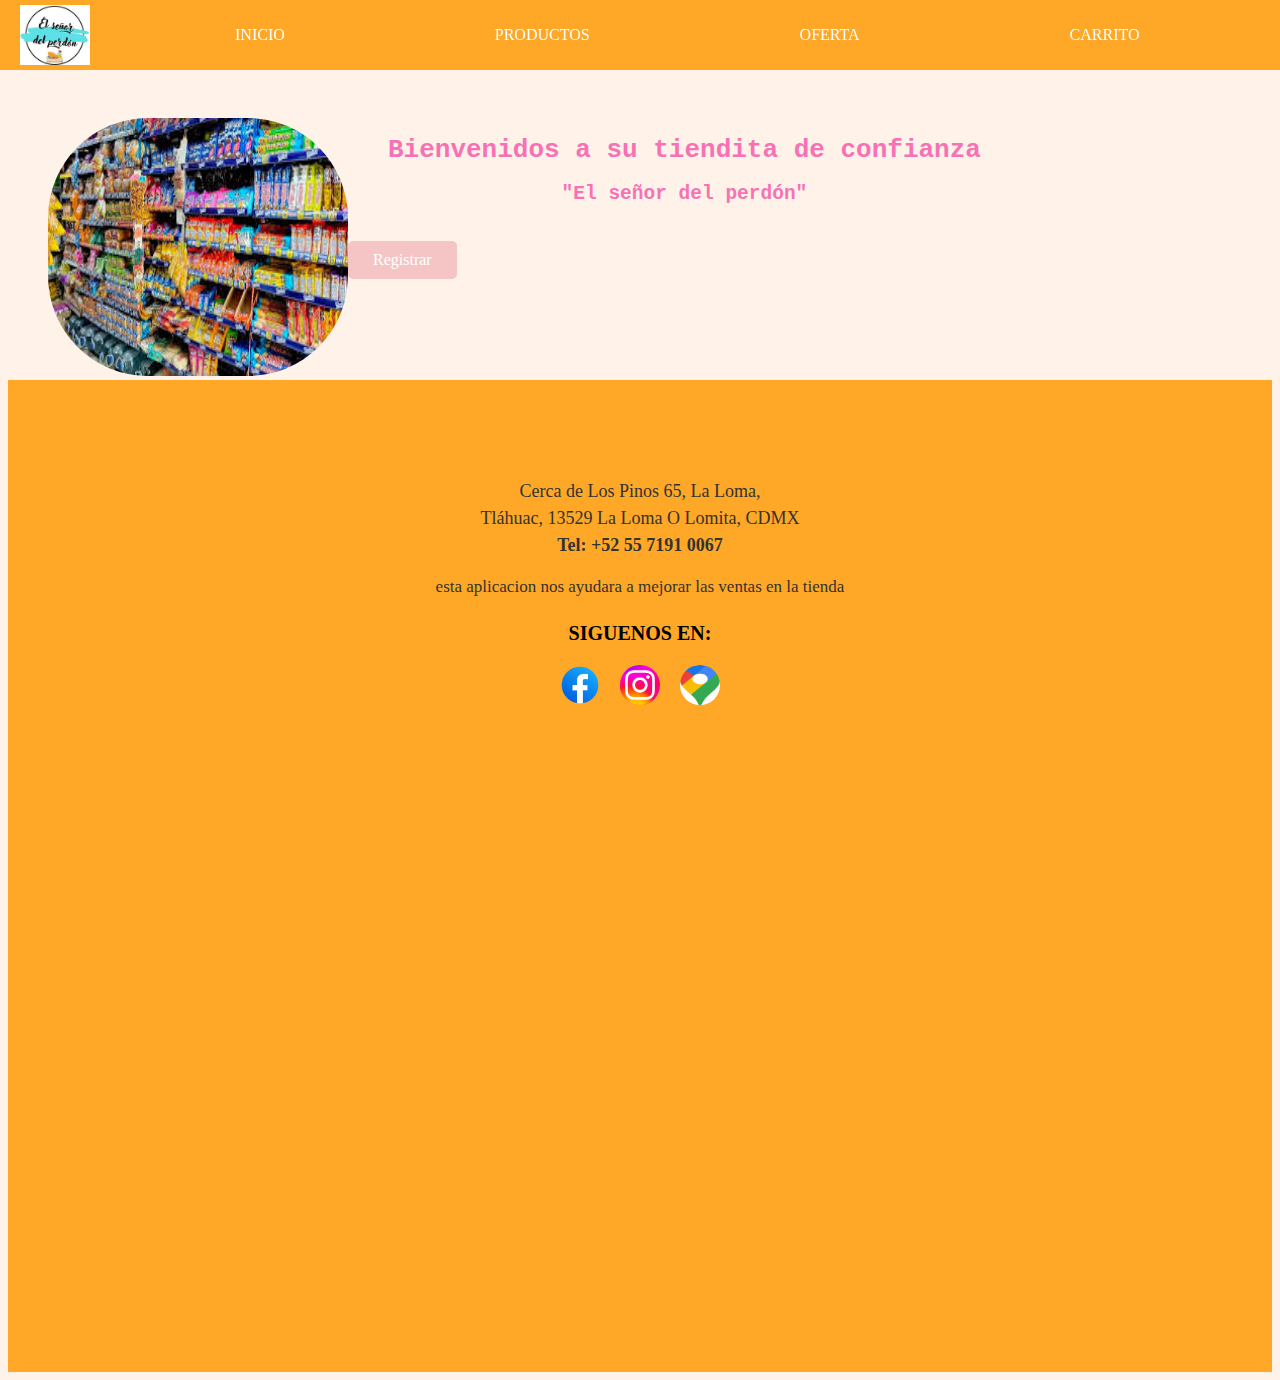
<file: index.html>
<html lang="en">
<head>
    <meta charset="UTF-8">
    <meta name="viewport" content="width=device-width, initial-scale=1.0">
    <title>tienda </title>
    <link rel="stylesheet" href="esti/estilo.css ">
</head>
<body>
    <div id="Menu">
        <img src="imgenes/logotipo.jpeg" class="logotipo" alt="Logotipo">

        <ol>
            <li><a href="index.html">INICIO </a></li>
            <li><a href="pro.html">PRODUCTOS</a></li>
            <li><a href="ofer.html">OFERTA</a></li>
            <li><a href="carri.html">CARRITO</a></li>
            <li><a href="ubi.html">PERFIL</a></li>
        </ol>
    </div>
    <section id="inicio" class="inicio">

        <div class="imagen-izquierda">
            <img src="imgenes/inicio.jpeg" alt="imagen tienda">
        </div>

        <div class="texto-derecha">
            <h1>Bienvenidos a su tiendita de confianza</h1>
            <h2>"El señor del perdón"</h2>

            <a href="Formulario.html" class="btn-registrar">Registrar</a>
        </div>
    

  
    </section>
<footer class="footer">
    <div class="footer-contenido">

        <p class="direccion">
            Cerca de Los Pinos 65, La Loma,<br>
             Tláhuac, 13529 La Loma O Lomita, CDMX<br>
            <strong>Tel: +52 55 7191 0067</strong>
        </p>

        <p class="descripcion">
           esta aplicacion nos ayudara a mejorar las ventas en la tienda 
        </p>

        <h3>SIGUENOS EN:</h3>

        <div class="redes">
            <a href="https://www.facebook.com/profile.php?id=61583872684546" target="_blank"><img src="imgenes/face.webp" alt="Facebook"> </a>
            <a href="https://www.instagram.com/el_senor_del_perdon?igsh=N2k3ZDlhY2pkbmNy" target="_blank"><img src="imgenes/Instagram.svg" alt="Instagram"></a>
            <a href="https://maps.app.goo.gl/HcQLy4JGK3bFPL4WA" target="_blank"><img src="imgenes/MAPS.png" alt="MAPS"></a>
        </div>

    </div>
</body>
</html>
</file>
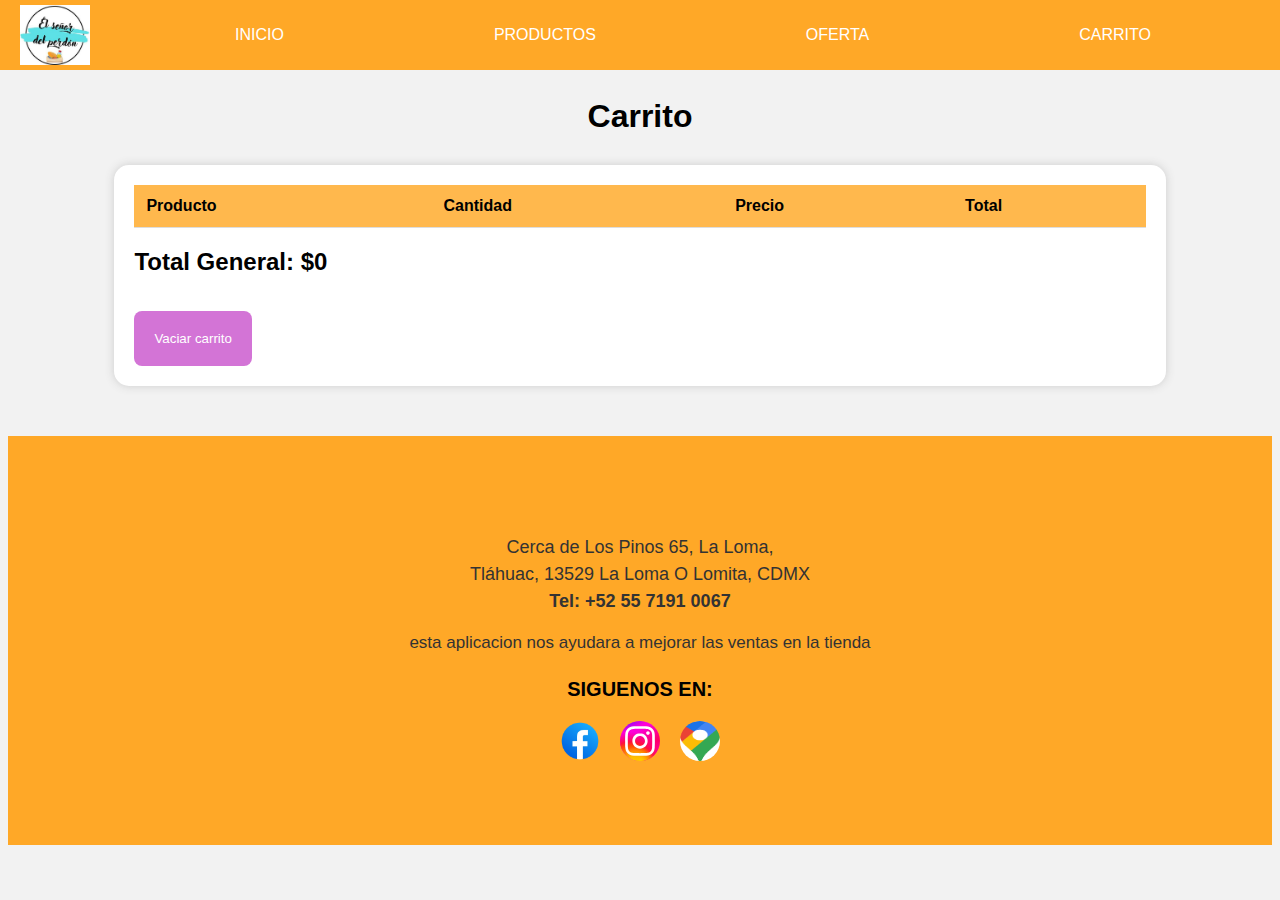
<file: carri.html>
<!DOCTYPE html>
<html lang="es">
<head>
    <meta charset="UTF-8">
    <meta name="viewport" content="width=device-width, initial-scale=1.0">
    <title>Productos</title>
    <style>
        body{background-color: rgb(255, 243, 233);
    padding-top: 70px;}
#Menu{
    background-color: rgb(255, 168, 39);
    width: 100%;
    position: fixed;
    top: 0;
    left: 0;
    z-index: 1000;

    display: flex;
    align-items: center;
    justify-content: space-between;

    padding: 5px 20px;   /* <-- mucho más pequeño */
    height: 60px;        /* <-- controla el tamaño total */
}


#Menu ol{
    list-style:none;
    align-items: center;
    display: flex;
}
#Menu ol li{
    display:inline-block;
    position: relative;
}
#Menu ol li a{color:white;
    text-decoration:none;
    display:block;
    padding:10px 105px;
}
#Menu ol li a:hover{background-color: rgb(255, 231, 255);}
        .inicio {
    display: flex;
    padding: 40px;
}
.logotipo {
    width: 70px;
}

body {
            font-family: Arial, sans-serif;
            background-color: #f2f2f2;
        }

        h1 {
            text-align: center;
            margin-top: 20px;
        }

        .carrito-container {
            width: 80%;
            margin: 30px auto;
            background: white;
            padding: 20px;
            border-radius: 15px;
            box-shadow: 0 0 10px #ccc;
        }

        table {
            width: 100%;
            border-collapse: collapse;
            text-align: left;
        }

        th, td {
            padding: 12px;
            border-bottom: 1px solid #ddd;
        }

        th {
            background: #ffb84d;
        }

        .vaciar {
            padding: 20px 20px;
            background: rgb(211, 116, 214);
            color: white;
            border: none;
            border-radius: 8px;
            cursor: pointer;
            margin-top: 15px;
        }
    

.footer {
    background-color:  rgb(255, 168, 39);  /* color similar al de tu imagen */
    padding: 80px 40px;
    text-align: center;
    margin-top: 50px;
}

.footer-contenido {
    max-width: 700px;
    margin: auto;
}

.footer .direccion {
    font-size: 18px;
    color: #333;
    line-height: 1.5;
}

.footer .descripcion {
    margin-top: 15px;
    font-size: 17px;
    color: #333;
}

.footer .descripcion a {
    color: rgb(39, 18, 22);
}

.footer h3 {
    margin-top: 25px;
    font-size: 20px;
    font-weight: bold;
}

.redes {
    margin-top: 15px;
    display: flex;
    justify-content: center;
    gap: 20px;
}

.redes img {
    width: 40px;
    height: 40px;
    border-radius: 50%;
}
   
         
    </style>
</head>
<body>

    <!-- MENÚ -->
    <div id="Menu">
        <img src="imgenes/logotipo.jpeg" class="logotipo" alt="Logotipo">
        <ol>
            <li><a href="index.html">INICIO</a></li>
            <li><a href="pro.html">PRODUCTOS</a></li>
            <li><a href="ofer.html">OFERTA</a></li>
            <li><a href="carri.html">CARRITO</a></li>
            <li><a href="ubi.html">PERFIL</a></li>

        </ol>
    </div>

   
    <h1>Carrito</h1>

    <div class="carrito-container">
        <table>
            <thead>
                <tr>
                    <th>Producto</th>
                    <th>Cantidad</th>
                    <th>Precio</th>
                    <th>Total</th>
                </tr>
            </thead>

            <tbody id="lista-carrito">
                <!-- Aquí se agregan los productos automáticamente -->
            </tbody>
        </table>

        <h2 id="total-general">Total General: $0</h2>

        <button class="vaciar" onclick="vaciarCarrito()">Vaciar carrito</button>
    </div>

    <script>
        // Recuperar carrito guardado desde localStorage
        let carrito = JSON.parse(localStorage.getItem("carrito")) || [];

        const tablaCarrito = document.getElementById("lista-carrito");
        const totalGeneralTexto = document.getElementById("total-general");

        function mostrarCarrito() {
            tablaCarrito.innerHTML = "";
            let totalGeneral = 0;

            carrito.forEach(producto => {
                const fila = document.createElement("tr");

                fila.innerHTML = `
                    <td>${producto.nombre}</td>
                    <td>${producto.cantidad}</td>
                    <td>$${producto.precio}</td>
                    <td>$${producto.precio * producto.cantidad}</td>
                `;

                totalGeneral += producto.precio * producto.cantidad;
                tablaCarrito.appendChild(fila);
            });

            totalGeneralTexto.textContent = "Total General: $" + totalGeneral;

            // Guardar nuevamente en localStorage
            localStorage.setItem("carrito", JSON.stringify(carrito));
        }

        function vaciarCarrito() {
            carrito = [];
            mostrarCarrito();
        }

        // Mostrar carrito apenas abre la página
        mostrarCarrito();
    
    </script>
</section>
<footer class="footer">
    <div class="footer-contenido">

        <p class="direccion">
            Cerca de Los Pinos 65, La Loma,<br>
             Tláhuac, 13529 La Loma O Lomita, CDMX<br>
            <strong>Tel: +52 55 7191 0067</strong>
        </p>

        <p class="descripcion">
           esta aplicacion nos ayudara a mejorar las ventas en la tienda 
        </p>

        <h3>SIGUENOS EN:</h3>

        <div class="redes">
            <a href="https://www.facebook.com/profile.php?id=61583872684546" target="_blank"><img src="imgenes/face.webp" alt="Facebook"> </a>
            <a href="https://www.instagram.com/el_senor_del_perdon?igsh=N2k3ZDlhY2pkbmNy" target="_blank"><img src="imgenes/Instagram.svg" alt="Instagram"></a>
            <a href="https://maps.app.goo.gl/HcQLy4JGK3bFPL4WA" target="_blank"><img src="imgenes/MAPS.png" alt="MAPS"></a>
        </div>

    </div>


</body>
</html>
</body>
</html>
</file>
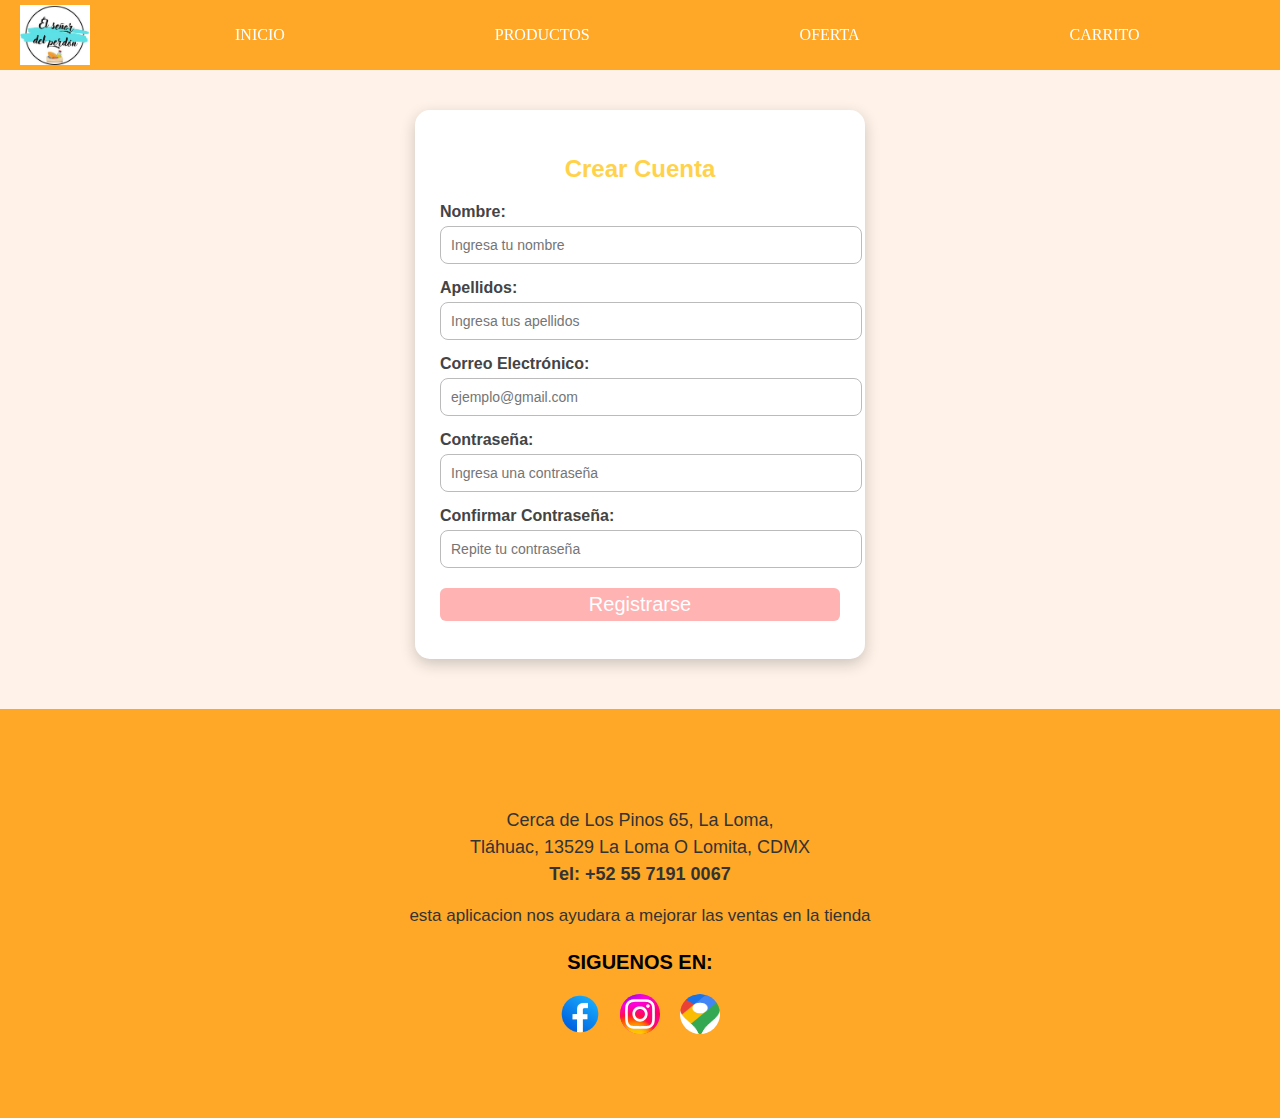
<file: Formulario.html>
<!DOCTYPE html>
<html lang="es">
<head>
<meta charset="UTF-8">
<meta name="viewport" content="width=device-width, initial-scale=1.0">
<title>Registro</title>

<style>
    body {
        font-family: Arial, sans-serif;
        background-color: #f8ebe2;
        margin: 0;
        padding: 0;
    }

    .contenedor-form {
        width: 400px;
        margin: 40px auto;
        background: white;
        padding: 25px;
        border-radius: 15px;
        box-shadow: 0px 5px 15px rgba(0,0,0,0.2);
    }

    h2 {
        text-align: center;
        color: #ffd24a;
    }

    label {
        display: block;
        margin-top: 15px;
        font-weight: bold;
        color: #444;
    }

    input {
        width: 100%;
        padding: 10px;
        margin-top: 5px;
        border-radius: 8px;
        border: 1px solid #bbb;
        font-size: 14px;
    }

    .btn {
        width: 100%;
        margin-top: 20px;
        padding: 12px;
        background-color: #fa8e13;
        color: white;
        border: none;
        border-radius: 10px;
        font-size: 16px;
        cursor: pointer;
    }

    .btn:hover {
        background-color: #fed47f;
    }

    .mensaje-error {
        color: rgb(255, 149, 0);
        font-size: 13px;
        margin-top: 5px;
        text-align: center;
    }

    .mensaje-exito {
        color: green;
        font-size: 14px;
        margin-top: 10px;
        text-align: center;
    }

    body{background-color: rgb(255, 243, 233);
    padding-top: 70px;}
#Menu{
    background-color: rgb(255, 168, 39);
    width: 100%;
    position: fixed;
    top: 0;
    left: 0;
    z-index: 1000;
font-family:Georgia, 'Times New Roman', Times, serif;
    display: flex;
    align-items: center;
    justify-content: space-between;

    padding: 5px 20px;   /* <-- mucho más pequeño */
    height: 60px;        /* <-- controla el tamaño total */
}


#Menu ol{
    list-style:none;
    align-items: center;
    display: flex;
}
#Menu ol li{
    display:inline-block;
    position: relative;
}
#Menu ol li a{color:rgb(255, 255, 255);
    text-decoration:none;
    display:block;
    padding:10px 105px;
}
#Menu ol li a:hover{background-color: rgb(255, 231, 255);}
        .inicio {
    display: flex;
    padding: 40px;
}
.logotipo {
    width: 70px;
}

.footer {
    background-color:  rgb(255, 168, 39);  /* color similar al de tu imagen */
    padding: 80px 40px;
    text-align: center;
    margin-top: 50px;
}

.footer-contenido {
    max-width: 700px;
    margin: auto;
}

.footer .direccion {
    font-size: 18px;
    color: #333;
    line-height: 1.5;
}

.footer .descripcion {
    margin-top: 15px;
    font-size: 17px;
    color: #333;
}

.footer .descripcion a {
    color: rgb(0, 0, 0);
}

.footer h3 {
    margin-top: 25px;
    font-size: 20px;
    font-weight: bold;
}

.redes {
    margin-top: 15px;
    display: flex;
    justify-content: center;
    gap: 20px;
}

.redes img {
    width: 40px;
    height: 40px;
    border-radius: 50%;
}


.titulo {
    text-align: center;
    font-size: 36px;
    font-weight: bold;
    margin-bottom: 30px;
    color: #ff2f52;
}

.categoria {
    font-size: 30px;
    margin-top: 40px;
    color: #c65b5b;
}

.grid {
    display: flex;
    gap: 25px;
    flex-wrap: wrap;
}

.producto {
    background: white;
    width: 210px;
    border-radius: 12px;
    padding: 15px;
    text-align: center;
    box-shadow: 0px 2px 5px rgba(0,0,0,0.2);
}

.producto img {
    width: 120px;
    height: 120px;
    object-fit: contain;
}

.controls {
    display: flex;
    justify-content: center;
    align-items: center;
    gap: 12px;
    margin: 10px 0;
}

.btn {
    background: #ffb3b3;
    border: none;
    padding: 5px 10px;
    font-size: 20px;
    border-radius: 6px;
    cursor: pointer;
}

.carrito {
    background: #ff6b6b;
    color: white;
    border: none;
    padding: 8px 12px;
    border-radius: 8px;
    cursor: pointer;
    margin-top: 5px;
}

.precio {
    font-weight: bold;
    color: #444;
}
</style>

</head>
<body>
    <div id="Menu">
        <img src="imgenes/logotipo.jpeg" class="logotipo" alt="Logotipo">

        <ol>
            <li><a href="index.html">INICIO </a></li>
            <li><a href="pro.html">PRODUCTOS</a></li>
            <li><a href="ofer.html">OFERTA</a></li>
            <li><a href="carri.html">CARRITO</a></li>
            <li><a href="ubi.html">PERFIL</a></li>
        </ol>
    </div>
    
        <div class="contenedor-form">
            <h2>Crear Cuenta</h2>
        
            <form action="guardar.php" method="POST">
        
                <label>Nombre:</label>
                <input type="text" id="nombre" name="nombre" placeholder="Ingresa tu nombre">
        
                <label>Apellidos:</label>
                <input type="text" id="apellidos" name="apellidos" placeholder="Ingresa tus apellidos">
        
                <label>Correo Electrónico:</label>
                <input type="email" id="correo" name="correo" placeholder="ejemplo@gmail.com">
        
                <label>Contraseña:</label>
                <input type="password" id="password" name="contraseña" placeholder="Ingresa una contraseña">
        
                <label>Confirmar Contraseña:</label>
                <input type="password" id="confirmar"name="confirmar_contraseña" placeholder="Repite tu contraseña">
        
                <button class="btn" type="submit">Registrarse</button>
        
                <p id="mensaje" class="mensaje-error"></p>
        
        </div>

<script>
    function registrar() {
        let nombre = document.getElementById("nombre").value;
        let apellidos = document.getElementById("apellidos").value;
        let correo = document.getElementById("correo").value;
        let pass = document.getElementById("password").value;
        let confirmar = document.getElementById("confirmar").value;
        let mensaje = document.getElementById("mensaje");

        // Validaciones básicas
        if (!nombre || !apellidos || !correo || !pass || !confirmar) {
            mensaje.textContent = "Todos los campos son obligatorios.";
            mensaje.className = "mensaje-error";
            return;
        }

        if (pass !== confirmar) {
            mensaje.textContent = "Las contraseñas no coinciden.";
            mensaje.className = "mensaje-error";
            return;
        }

        mensaje.textContent = "¡Registro exitoso!";
        mensaje.className = "mensaje-exito";
    }
</script>
 
</section>
<footer class="footer">
    <div class="footer-contenido">

        <p class="direccion">
            Cerca de Los Pinos 65, La Loma,<br>
             Tláhuac, 13529 La Loma O Lomita, CDMX<br>
            <strong>Tel: +52 55 7191 0067</strong>
        </p>

        <p class="descripcion">
           esta aplicacion nos ayudara a mejorar las ventas en la tienda 
        </p>

        <h3>SIGUENOS EN:</h3>

        <div class="redes">
            <a href="https://www.facebook.com/profile.php?id=61583872684546" target="_blank"><img src="imgenes/face.webp" alt="Facebook"> </a>
            <a href="https://www.instagram.com/el_senor_del_perdon?igsh=N2k3ZDlhY2pkbmNy" target="_blank"><img src="imgenes/Instagram.svg" alt="Instagram"></a>
            <a href="https://maps.app.goo.gl/HcQLy4JGK3bFPL4WA" target="_blank"><img src="imgenes/MAPS.png" alt="MAPS"></a>
        </div>

    </div>
</form>
</body>
</html>
</file>
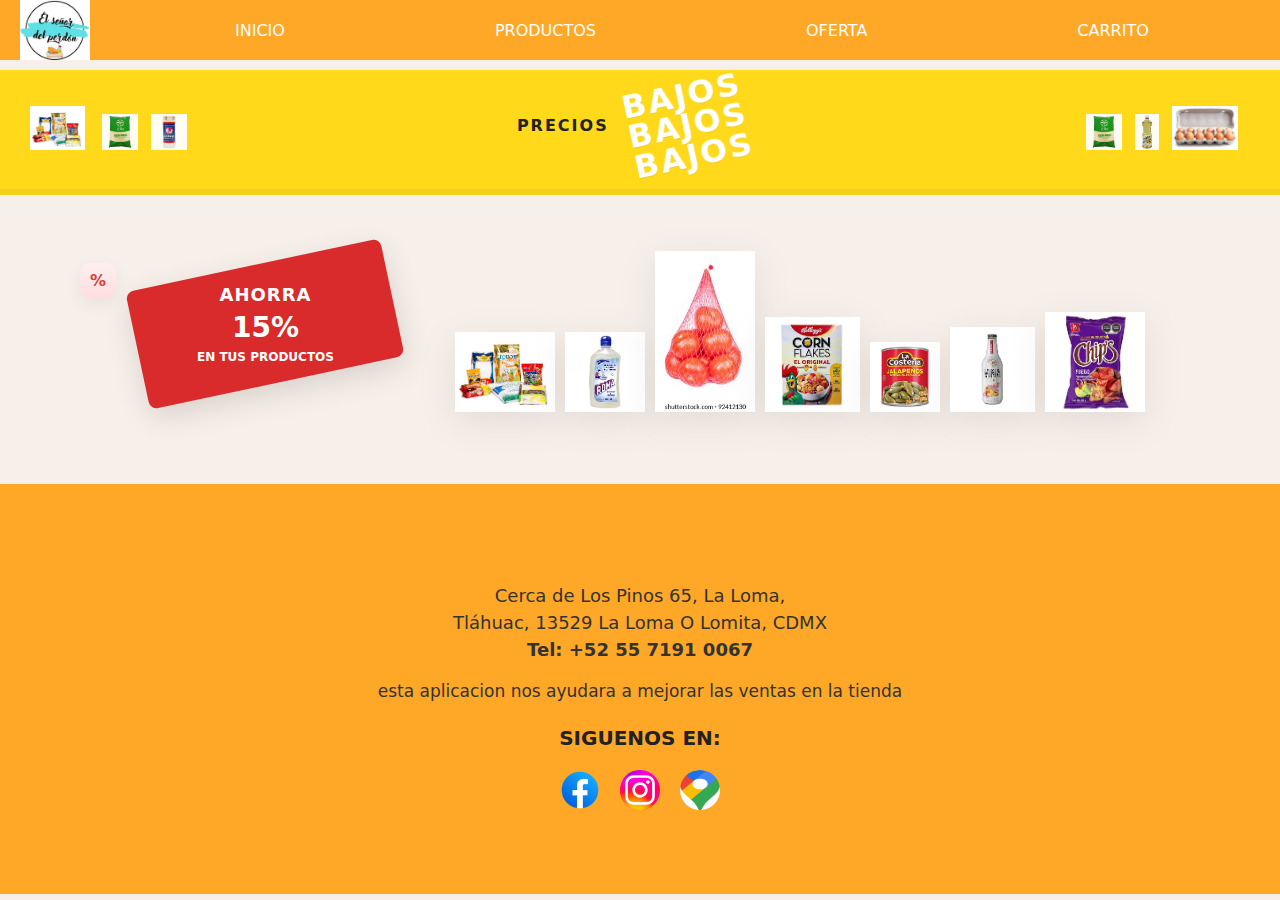
<file: ofer.html>
<!DOCTYPE html>
<html lang="es">
<head>
    <meta charset="UTF-8">
    <meta name="viewport" content="width=device-width, initial-scale=1.0">
    <title>Ofertas</title>
    <style>
        body{background-color: rgb(255, 243, 233);
    padding-top: 70px;}
#Menu{
    background-color: rgb(255, 168, 39);
    width: 100%;
    position: fixed;
    top: 0;
    left: 0;
    z-index: 1000;

    display: flex;
    align-items: center;
    justify-content: space-between;

    padding: 5px 20px;   /* <-- mucho más pequeño */
    height: 60px;        /* <-- controla el tamaño total */
}


#Menu ol{
    list-style:none;
    align-items: center;
    display: flex;
}
#Menu ol li{
    display:inline-block;
    position: relative;
}
#Menu ol li a{color:white;
    text-decoration:none;
    display:block;
    padding:10px 105px;
}
#Menu ol li a:hover{background-color: rgb(255, 231, 255);}
        .inicio {
    display: flex;
    padding: 40px;
}
.logotipo {
    width: 70px;
}

.footer {
    background-color:  rgb(255, 168, 39);  /* color similar al de tu imagen */
    padding: 80px 40px;
    text-align: center;
    margin-top: 50px;
}

.footer-contenido {
    max-width: 700px;
    margin: auto;
}

.footer .direccion {
    font-size: 18px;
    color: #333;
    line-height: 1.5;
}

.footer .descripcion {
    margin-top: 15px;
    font-size: 17px;
    color: #333;
}

.footer .descripcion a {
    color: rgb(39, 18, 22);
}

.footer h3 {
    margin-top: 25px;
    font-size: 20px;
    font-weight: bold;
}

.redes {
    margin-top: 15px;
    display: flex;
    justify-content: center;
    gap: 20px;
}

.redes img {
    width: 40px;
    height: 40px;
    border-radius: 50%;
}
:root{
  --yellow: #ffd91a;
  --cream: #f7efe9;
  --red: #d92b2b;
  --muted: #9b918a;
  --max-width: 1200px;
  --gap: 18px;
  font-family: 'Rubik', system-ui, -apple-system, "Segoe UI", Roboto, "Helvetica Neue", Arial;
}

*{box-sizing: border-box}
body{
  margin:0;
  background: var(--cream);
  color:#222;
  -webkit-font-smoothing:antialiased;
  -moz-osx-font-smoothing:grayscale;
}

/* Franja amarilla superior */
.promo-header .top-strip{
  background: var(--yellow);
  display:flex;
  align-items:center;
  justify-content:space-between;
  padding:14px 30px;
  border-bottom: 6px solid rgba(0,0,0,0.04);
}

/* Iconos pequeños en top */
.top-icon{
  height:44px;
  margin-right:12px;
}
.top-icon.small{ height:36px; margin-right:8px; opacity:0.95; }

/* Texto rotado (centro de la franja) */
.precio{
  display:flex;
  align-items:center;
  gap:18px;
  transform: translateY(-4px);

}
.precio{
  font-weight:700;
  letter-spacing:2px;
  margin-right:16px;
}
.precio .bajos{
  font-weight:800;
  transform: rotate(-12deg);
  font-size:32px;
  line-height:0.95;
  color:white;
  filter: drop-shadow(0 1px 0 rgba(0,0,0,0.06));
}

/* Zona central (clara) */
.main-banner{
  max-width: var(--max-width);
  margin: 28px auto 60px;
  padding: 20px;
  display:flex;
  align-items:center;
  justify-content:center;
  position:relative;
  gap: 20px;
}

/* Decoración izquierda (porcentaje) */
.left-decor{
  position:absolute;
  left:40px;
  top:40px;
}
.badge.percent{
  background: linear-gradient(180deg,#ffefef,#ffdede);
  color: #d04141;
  font-weight:700;
  padding:8px 10px;
  border-radius:10px;
  box-shadow: 0 6px 18px rgba(0,0,0,0.06);
}

/* Etiqueta de descuento inclinada */
.save-tag{
  width:260px;
  height:120px;
  display:flex;
  align-items:center;
  justify-content:center;
  transform: rotate(-12deg);
  background: var(--red);
  color:white;
  border-radius: 8px;
  box-shadow: 0 10px 30px rgba(0,0,0,0.12);
  position:relative;
  z-index:5;
  transition: transform 220ms cubic-bezier(.2,.8,.2,1), box-shadow 220ms;
}
.save-tag.pop{ transform: rotate(-8deg) scale(1.03); box-shadow: 0 18px 40px rgba(0,0,0,0.18); }

.tag-content{
  text-align:center;
  transform: rotate(12deg); /* contrarrotar el texto para que quede recto */
}
.tag-content .big-text{ font-weight:800; font-size:18px; letter-spacing:1px; }
.tag-content .percent-text{ font-weight:900; font-size:28px; margin:6px 0; }
.tag-content .small-text{ font-weight:600; font-size:12px; }

/* Row productos */
.products-row{
  display:flex;
  align-items:flex-end;
  gap: 10px;
  margin-left: 40px;
  transform: translateY(8px);
  z-index:2;
}

/* Ajustes para cada producto */
.product{
  width:100px;
  max-width:100px;
  object-fit:contain;
  filter: drop-shadow(0 10px 18px rgba(0,0,0,0.08));
}

/* Tamaños distintos para variar composición */
.product.p1{ width:140px; }
.product.p2{ width:80px; }
.product.p3{ width:120px; }
.product.p4{ width:95px; }
.product.p5{ width:70px; }
.product.p6{ width:85px; }
.product.p7{ width:110px; }

/* Responsive */
@media (max-width:900px){
  .rotated-text .bajos{ font-size:24px; }
  .save-tag{ width:220px; height:100px; transform: rotate(-10deg); }
  .tag-content{ transform: rotate(10deg); }
  .products-row{ gap:8px; margin-left:10px; }
  .product{ width:80px; }
}
@media (max-width:540px){
  .promo-header .top-strip{ padding:10px; }
  .top-icon{ height:30px; }
  .main-banner{ flex-direction:column; gap:14px; margin:18px auto 40px; }
  .left-decor{ display:none; }
  .save-tag{ order:1; transform:rotate(-6deg) scale(0.95); }
  .tag-content{ transform:rotate(6deg); }
  .products-row{ order:2; transform:none; margin-left:0; flex-wrap:wrap; justify-content:center; gap:10px; }
  .product{ width:72px; }
}
    </style>
</head>
<body>

    <!-- MENÚ -->
    <div id="Menu">
        <img src="imgenes/logotipo.jpeg" class="logotipo" alt="Logotipo">
        <ol>
            <li><a href="index.html">INICIO</a></li>
            <li><a href="pro.html">PRODUCTOS</a></li>
            <li><a href="ofer.html">OFERTA</a></li>
            <li><a href="carri.html">CARRITO</a></li>
            <li><a href="ubi.html">PERFIL</a></li>

        </ol>
    </div>

    
  </head>
  <header class="promo-header">
    <div class="top-strip">
      <div class="icons-left">
        <!-- Puedes reemplazar estos SVG por imágenes tuyas -->
        <img src="imgenes/bolsas pro.jpg" alt="bolsa" class="top-icon" />
        <img src="imgenes/azucar.jpeg"azucar" class="top-icon small" />
        <img src="imgenes/sal.jpg" alt="sal" class="top-icon small" />
      </div>

      <div class="precio">
        <span>PRECIOS</span>
        <div class="bajos">BAJOS<br>BAJOS<br>BAJOS</div>
      </div>

      <div class="icons-right">
        <img src="imgenes/azucar.jpeg" alt="azucar" class="top-icon small" />
        <img src="imgenes/aceite .jpeg" alt="aceite" class="top-icon small" />
        <img src="imgenes/huevos .jpeg" alt="huevos" class="top-icon" />
      </div>
    </div>

    <!-- Zona central clara -->
    <div class="main-banner">
      <!-- Ícono megáfono/porcentaje -->
      <div class="left-decor">
        <div class="badge percent">%</div>
      </div>

      <!-- Etiqueta de descuento (roja) -->
      <div class="save-tag">
        <div class="tag-content">
          <div class="big-text">AHORRA</div>
          <div class="percent-text">15%</div>
          <div class="small-text">EN TUS PRODUCTOS</div>
        </div>
      </div>

      <!-- Fila de productos -->
      <div class="products-row" aria-hidden="false">
        <!-- Reemplaza src por tus imágenes de productos (png/svg). Se muestran como ejemplo. -->
        <img src="imgenes/bolsas pro.jpg" alt="productos en bolsa" class="product p1" />
        <img src="imgenes/destergente ariel .jpeg" alt="detergente" class="product p2" />
        <img src="imgenes/jitomate.jpeg" alt="jitomates" class="product p3" />
        <img src="imgenes/cereal.jpeg" alt="cereal" class="product p4" />
        <img src="imgenes/chiles.jpeg" alt="lata de chiles" class="product p5" />
        <img src="imgenes/viña.jpeg" alt="viña" class="product p6" />
        <img src="imgenes/chips.jpeg" alt="chips" class="product p7" />
      </div>
    </div>
  </header>




</section>
<footer class="footer">
    <div class="footer-contenido">

        <p class="direccion">
            Cerca de Los Pinos 65, La Loma,<br>
             Tláhuac, 13529 La Loma O Lomita, CDMX<br>
            <strong>Tel: +52 55 7191 0067</strong>
        </p>

        <p class="descripcion">
           esta aplicacion nos ayudara a mejorar las ventas en la tienda 
        </p>

        <h3>SIGUENOS EN:</h3>

        <div class="redes">
            <a href="https://www.facebook.com/profile.php?id=61583872684546" target="_blank"><img src="imgenes/face.webp" alt="Facebook"> </a>
            <a href="https://www.instagram.com/el_senor_del_perdon?igsh=N2k3ZDlhY2pkbmNy" target="_blank"><img src="imgenes/Instagram.svg" alt="Instagram"></a>
            <a href="https://maps.app.goo.gl/HcQLy4JGK3bFPL4WA" target="_blank"><img src="imgenes/MAPS.png" alt="MAPS"></a>
        </div>

    </div>

</body>
</html>
</file>
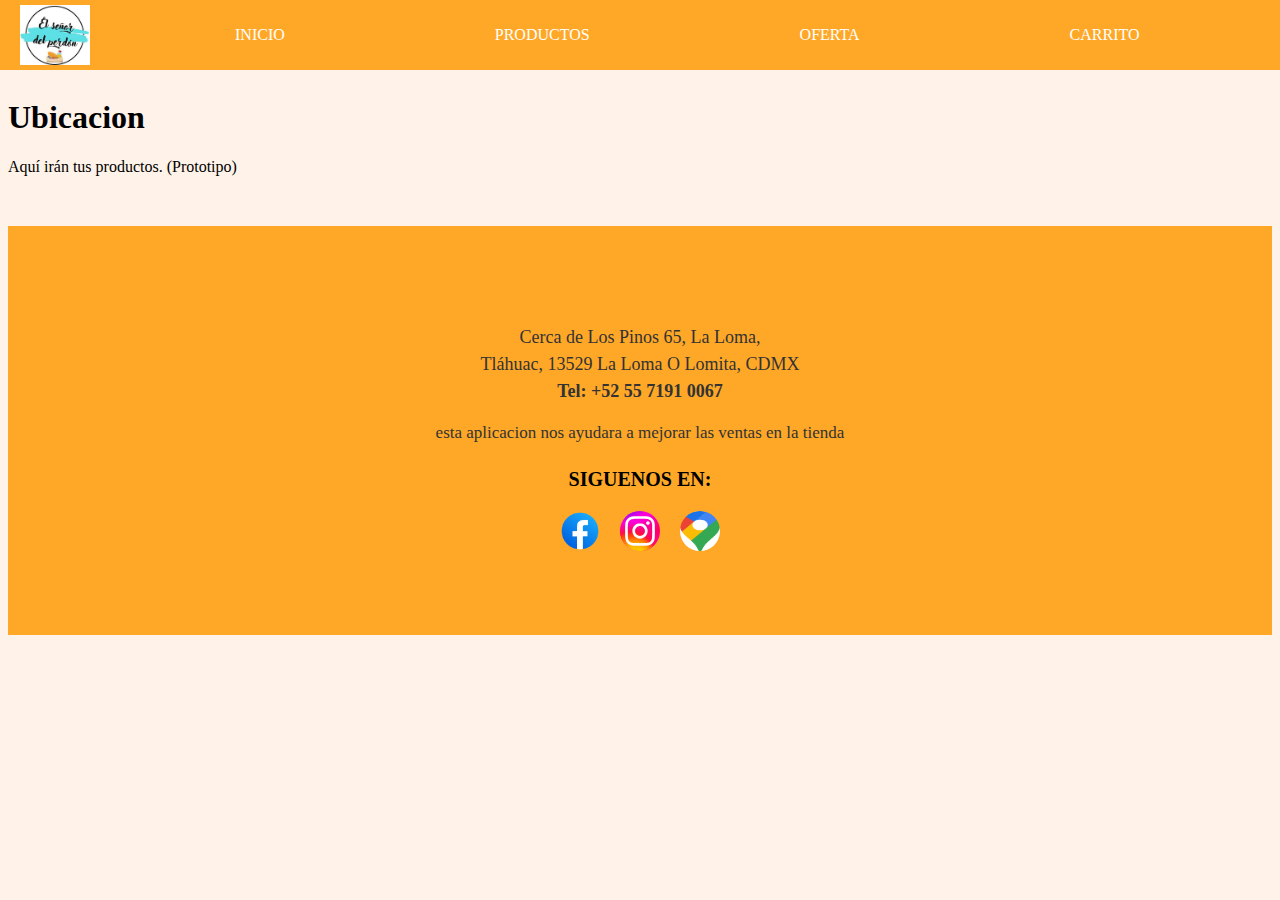
<file: ubi.html>
<!DOCTYPE html>
<html lang="es">
<head>
    <meta charset="UTF-8">
    <meta name="viewport" content="width=device-width, initial-scale=1.0">
    <title>Productos</title>
    <style>
        body{background-color: rgb(255, 243, 233);
    padding-top: 70px;}
#Menu{
    background-color: rgb(255, 168, 39);
    width: 100%;
    position: fixed;
    top: 0;
    left: 0;
    z-index: 1000;

    display: flex;
    align-items: center;
    justify-content: space-between;

    padding: 5px 20px;   /* <-- mucho más pequeño */
    height: 60px;        /* <-- controla el tamaño total */
}


#Menu ol{
    list-style:none;
    align-items: center;
    display: flex;
}
#Menu ol li{
    display:inline-block;
    position: relative;
}
#Menu ol li a{color:white;
    text-decoration:none;
    display:block;
    padding:10px 105px;
}
#Menu ol li a:hover{background-color: rgb(255, 231, 255);}
        .inicio {
    display: flex;
    padding: 40px;
}
.logotipo {
    width: 70px;
}

.footer {
    background-color:  rgb(255, 168, 39);  /* color similar al de tu imagen */
    padding: 80px 40px;
    text-align: center;
    margin-top: 50px;
}

.footer-contenido {
    max-width: 700px;
    margin: auto;
}

.footer .direccion {
    font-size: 18px;
    color: #333;
    line-height: 1.5;
}

.footer .descripcion {
    margin-top: 15px;
    font-size: 17px;
    color: #333;
}

.footer .descripcion a {
    color: rgb(39, 18, 22);
}

.footer h3 {
    margin-top: 25px;
    font-size: 20px;
    font-weight: bold;
}

.redes {
    margin-top: 15px;
    display: flex;
    justify-content: center;
    gap: 20px;
}

.redes img {
    width: 40px;
    height: 40px;
    border-radius: 50%;
}
    </style>
</head>
<body>

    <!-- MENÚ -->
    <div id="Menu">
        <img src="imgenes/logotipo.jpeg" class="logotipo" alt="Logotipo">
        <ol>
            <li><a href="index.html">INICIO</a></li>
            <li><a href="pro.html">PRODUCTOS</a></li>
            <li><a href="ofer.html">OFERTA</a></li>
            <li><a href="carri.html">CARRITO</a></li>
            <li><a href="ubi.html">PERFIL</a></li>

        </ol>
    </div>

    <section class="contenido">
        <h1>Ubicacion</h1>
        <p>Aquí irán tus productos. (Prototipo)</p>
    </section>
    
</section>
<footer class="footer">
    <div class="footer-contenido">

        <p class="direccion">
            Cerca de Los Pinos 65, La Loma,<br>
             Tláhuac, 13529 La Loma O Lomita, CDMX<br>
            <strong>Tel: +52 55 7191 0067</strong>
        </p>

        <p class="descripcion">
           esta aplicacion nos ayudara a mejorar las ventas en la tienda 
        </p>

        <h3>SIGUENOS EN:</h3>

        <div class="redes">
            <a href="https://www.facebook.com/profile.php?id=61583872684546" target="_blank"><img src="imgenes/face.webp" alt="Facebook"> </a>
            <a href="https://www.instagram.com/el_senor_del_perdon?igsh=N2k3ZDlhY2pkbmNy" target="_blank"><img src="imgenes/Instagram.svg" alt="Instagram"></a>
            <a href="https://maps.app.goo.gl/HcQLy4JGK3bFPL4WA" target="_blank"><img src="imgenes/MAPS.png" alt="MAPS"></a>
        </div>

    </div>

</body>
</html>
</file>
<file: esti/estilo.css>
body{background-color: rgb(255, 243, 233);
    padding-top: 70px;}
#Menu{
    background-color: rgb(255, 168, 39);
    width: 100%;
    position: fixed;
    top: 0;
    left: 0;
    z-index: 1000;
    font-family: Georgia, 'Times New Roman', Times, serif;

    display: flex;
    align-items: center;
    justify-content: space-between;

    padding: 5px 20px;   /* <-- mucho más pequeño */
    height: 60px;        /* <-- controla el tamaño total */
}


#Menu ol{
    list-style:none;
    align-items: center;
    display: flex;
}
#Menu ol li{
    display:inline-block;
    position: relative;
}
#Menu ol li a{color:rgb(255, 255, 255);
    text-decoration:none;
    display:block;
    padding:10px 105px;
}
#Menu ol li a:hover{background-color: rgb(255, 240, 156);}
        .inicio {
    display: flex;
    padding: 40px;
    color: black;
}

.imagen-izquierda img {
    align-items: center;
    height: 150%;
    width: 300px;
    border-radius: 100px;
}

.texto-derecha h1,h2{
    margin-left: 40px;
font-family: monospace;
text-align: center;
color: rgb(247, 114, 180);

}

.btn-registrar {
    display: inline-block;
    margin-top: 20px;
    padding: 10px 25px;
    background: rgb(245, 197, 197);
    color: rgb(255, 255, 255);
    text-decoration: none;
    border-radius: 5px;
    position: relative;
    
}

.logotipo {
    width: 70px;
}
.footer {
    background-color:  rgb(255, 168, 39);  /* color similar al de tu imagen */
    padding: 80px 40px;
    text-align: center;
    margin-top: 50px;
}

.footer-contenido {
    height: 100%;
    width: 100%;
    margin: auto;
}

.footer .direccion {
    font-size: 18px;
    color: #333;
    line-height: 1.5;
}

.footer .descripcion {
    margin-top: 15px;
    font-size: 17px;
    color: #333;
}

.footer .descripcion a {
    color: rgb(39, 18, 22);
}

.footer h3 {
    margin-top: 25px;
    font-size: 20px;
    font-weight: bold;
}

.redes {
    margin-top: 15px;
    display: flex;
    justify-content: center;
    gap: 20px;
}

.redes img {
    width: 40px;
    height: 40px;
    border-radius: 50%;
}
</file>
